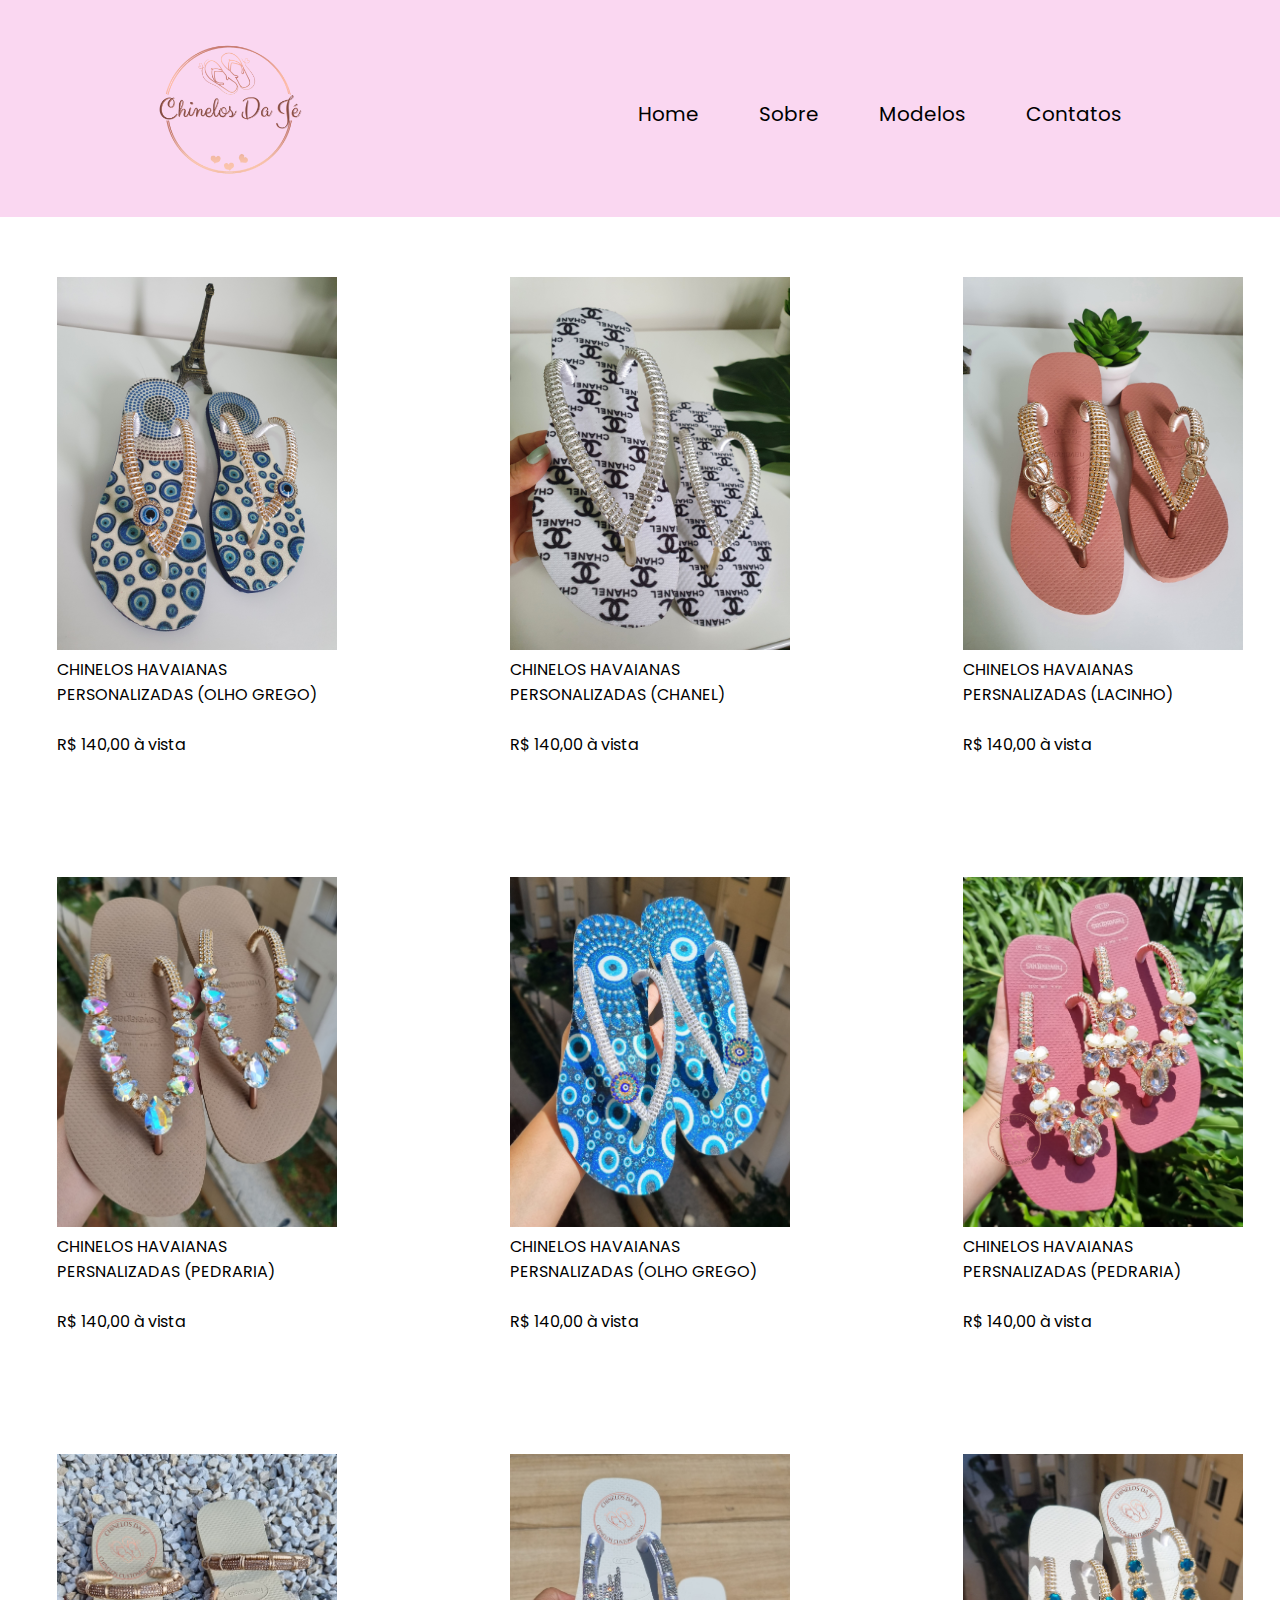
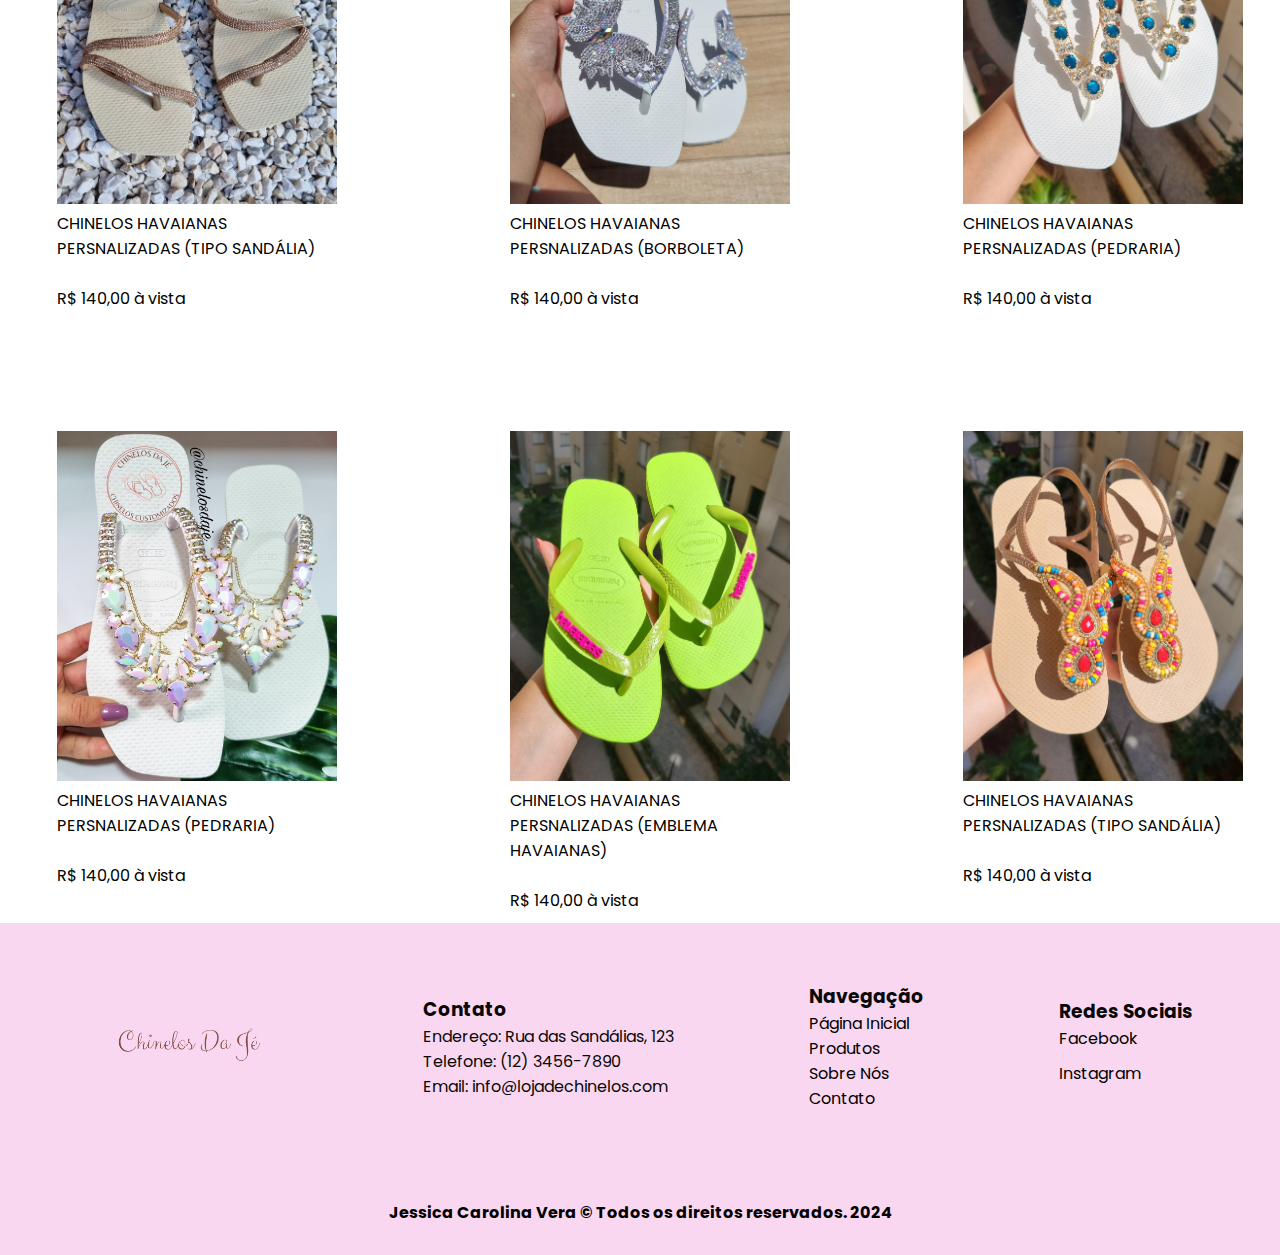
<file: index.html>
<!DOCTYPE html>
<html lang="pt-br">

<head>
    <meta charset="UTF-8">
    <meta name="viewport" content="width=device-width, initial-scale=1.0">
    <title>Vitrine</title>

    <link rel="stylesheet" href="style.css">
</head>

<body>
    <header>
        <nav class="nav">
                <div class="logo">
                    <a class="logo" href=""><img src="./img/marca dágua.png" alt="logo"></a>
                    <a href="index.html"></a>
                </div>
            <div class="menu">
                <ul class="menu-itens">
                    <li class="home"><a href="./index.html">Home</a></li>
                    <li class="sobre"><a href="./sobre.html">Sobre</a></li>
                    <li class="sobre"><a href="">Modelos</a></li>
                    <li class="sobre"><a href="">Contatos</a></li>
                </ul>
            </div>
        </nav>
    </header>
    <div class="container">
        <div class="product">
            <a href="./chinelo1.html">
            <img src="./img/20220206_091741.jpg" id="1"></a>
            <div class="product-info">
                <div class="product-name">CHINELOS HAVAIANAS PERSONALIZADAS (OLHO GREGO)</div>
                <br>
                    <div class="product-price">R$ 140,00 à vista</div>
            </div>
        </div>
        <div class="product">
            <a href="./chinelo2.html">
            <img src="./img/20220206_091915.jpg" alt="produto2"></a>
            <div class="product-info">
                <div class="product-name">CHINELOS HAVAIANAS PERSONALIZADAS (CHANEL)</div>
                <br>
                    <div class="product-price">R$ 140,00 à vista</div>
            </div>
        </div>
        <div class="product">
            <a href="./chinelo3.html">
            <img src="./img/20220206_093446.jpg" alt="produto3"></a>
            <div class="product-info">
                <div class="product-name">CHINELOS HAVAIANAS PERSNALIZADAS (LACINHO)</div>
                <br>
                    <div class="product-price">R$ 140,00 à vista</div>
            </div>
        </div>
        <div class="product">
            <img src="img/50bc1642-6603-413f-a37b-786ddda30a19.jpg" alt="produto4">
            <div class="product-info">
                <div class="product-name">CHINELOS HAVAIANAS PERSNALIZADAS (PEDRARIA)</div>
                <br>
                    <div class="product-price">R$ 140,00 à vista</div>
            </div>
        </div>
        <div class="product">
            <img src="img/77cdf065-cb57-490f-84f4-a63d0d432e6c.jpg" alt="produto5">
            <div class="product-info">
                <div class="product-name">CHINELOS HAVAIANAS PERSNALIZADAS (OLHO GREGO)</div>
                <br>
                    <div class="product-price">R$ 140,00 à vista</div>
            </div>
        </div>
        <div class="product">
            <img src="img/577302eb-72c5-4b6c-9151-839a0a566d63.jpg" alt="produto6">
            <div class="product-info">
                <div class="product-name">CHINELOS HAVAIANAS PERSNALIZADAS (PEDRARIA)</div>
                <br>
                    <div class="product-price">R$ 140,00 à vista</div>
            </div>
        </div>
        <div class="product">
            <img src="img/ef3a0f7b-b266-4b72-a496-05a2b64e142a.jpg" alt="produto6">
            <div class="product-info">
                <div class="product-name">CHINELOS HAVAIANAS PERSNALIZADAS (TIPO SANDÁLIA)</div>
                <br>
                    <div class="product-price">R$ 140,00 à vista</div>
            </div>
        </div>
        <div class="product">
            <img src="img/d72bd472-e495-4728-bdea-3d7090e81d01.jpg" alt="produto6">
            <div class="product-info">
                <div class="product-name">CHINELOS HAVAIANAS PERSNALIZADAS (BORBOLETA)</div>
                <br>
                    <div class="product-price">R$ 140,00 à vista</div>
            </div>
        </div>
        <div class="product">
            <img src="img/89738e0c-1f50-4974-8057-0f10570c0e0a.jpg" alt="produto6">
            <div class="product-info">
                <div class="product-name">CHINELOS HAVAIANAS PERSNALIZADAS (PEDRARIA)</div>
                <br>
                    <div class="product-price">R$ 140,00 à vista</div>
            </div>
        </div>
        <div class="product">
            <img src="img/822f739f-5056-471e-b628-6d13c834abbe.jpg" alt="produto6">
            <div class="product-info">
                <div class="product-name">CHINELOS HAVAIANAS PERSNALIZADAS (PEDRARIA)</div>
                <br>
                    <div class="product-price">R$ 140,00 à vista</div>
            </div>
        </div>
        <div class="product">
            <img src="img/d36c9eae-5583-42cc-8f84-2dac8ef70856.jpg" alt="produto6">
            <div class="product-info">
                <div class="product-name">CHINELOS HAVAIANAS PERSNALIZADAS (EMBLEMA HAVAIANAS)</div>
                <br>
                    <div class="product-price">R$ 140,00 à vista</div>
            </div>
        </div>
        <div class="product">
            <img src="img/85cc6f82-979c-4ec8-a7c8-194b7d4b2351.jpg" alt="produto6">
            <div class="product-info">
                <div class="product-name">CHINELOS HAVAIANAS PERSNALIZADAS (TIPO SANDÁLIA)</div>
                <br>
                    <div class="product-price">R$ 140,00 à vista</div>
            </div>
        </div>
    </div>

</body>
<footer class="footer-root">
    <div class="footer-class">
        <a href=""><img src="./img/marca dágua nome.png" alt="logo"></a>
        <div class="footer-section">
          <h3>Contato</h3>
          <p>Endereço: Rua das Sandálias, 123</p>
          <p>Telefone: (12) 3456-7890</p>
          <p>Email: info@lojadechinelos.com</p>
        </div>
    
        <div class="footer-section">
          <h3>Navegação</h3>
          <ul>
            <li><a href="#">Página Inicial</a></li>
            <li><a href="#">Produtos</a></li>
            <li><a href="#">Sobre Nós</a></li>
            <li><a href="#">Contato</a></li>
          </ul>
        </div>
    
        <div class="footer-section">
          <h3>Redes Sociais</h3>
          <a href="#" class="social-link">Facebook</a>
          <a href="#" class="social-link">Instagram</a>
        </div>
    </div>
        <div class="footer-direitos"><p class="direitos"><strong>Jessica Carolina Vera © Todos os direitos reservados. 2024</strong></p>
        </div>
</footer>
</html>
</file>
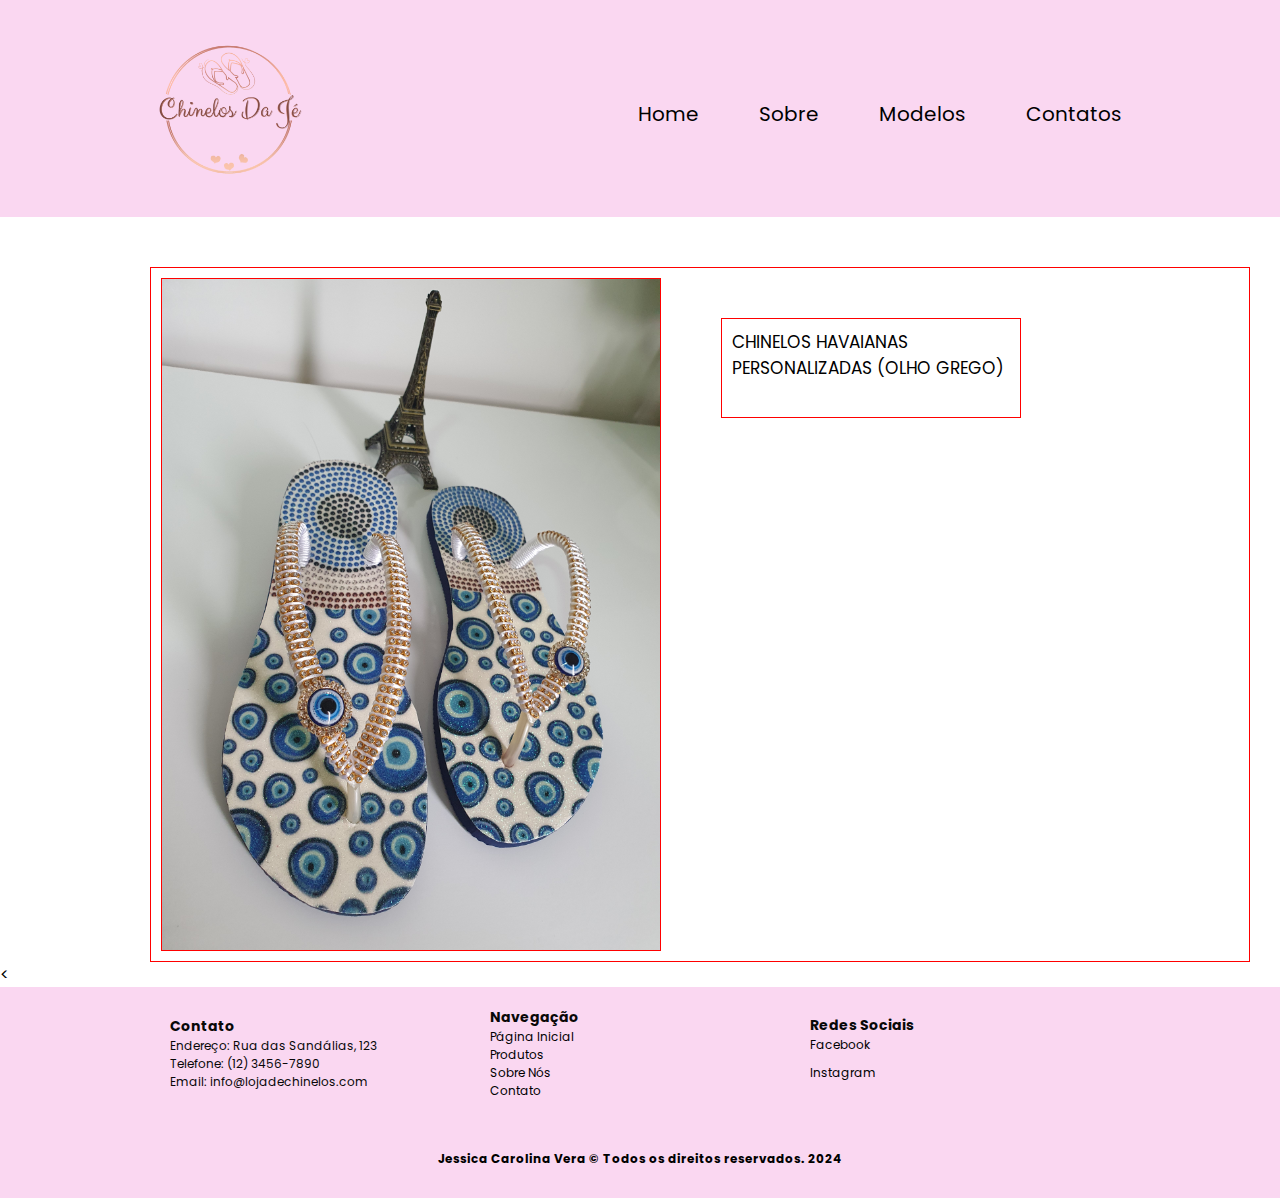
<file: chinelo1.html>
<!DOCTYPE html>
<html lang="pt-br">
<head>
    <meta charset="UTF-8">
    <meta name="viewport" content="width=device-width, initial-scale=1.0">
    <title>Chinelo 1</title>

    <link rel="stylesheet" href="style1.css">
</head>
<body>
    <header>
        <nav class="nav">
            <div class="logo">
                <a class="logo" href=""><img src="./img/marca dágua.png" alt="logo"></a>
            </div>
            </div>
            <div class="menu">
                <ul class="menu-itens">
                    <li class="home"><a href="./index.html">Home</a></li>
                    <li class="sobre"><a href="./sobre.html">Sobre</a></li>
                    <li class="modelos"><a href="">Modelos</a></li>
                    <li class="contato"><a href="">Contatos</a></li>
                </ul>
            </div>

            </div>
        </nav>
    </header>
    <div class="model">
        <a href="./chinelo1.html">
            <img src="./img/20220206_091741.jpg" alt="product"></a>
            <div class="product-info">CHINELOS HAVAIANAS PERSONALIZADAS (OLHO GREGO)</div>
    </div>
</body>
<<footer class="footer-root">
    <div class="footer-class">
        <a href=""><img src="./img/marca dágua nome.png" alt="logo"></a>
        <div class="footer-section">
          <h3>Contato</h3>
          <p>Endereço: Rua das Sandálias, 123</p>
          <p>Telefone: (12) 3456-7890</p>
          <p>Email: info@lojadechinelos.com</p>
    </div>
    
    <div class="footer-section">
          <h3>Navegação</h3>
          <ul>
            <li><a href="#">Página Inicial</a></li>
            <li><a href="#">Produtos</a></li>
            <li><a href="#">Sobre Nós</a></li>
            <li><a href="#">Contato</a></li>
          </ul>
    </div>
    
    <div class="footer-section">
          <h3>Redes Sociais</h3>
          <a href="#" class="social-link">Facebook</a>
          <a href="#" class="social-link">Instagram</a>
    </div>
    </div>
        <div class="footer-direitos"><p class="direitos"><strong>Jessica Carolina Vera © Todos os direitos reservados. 2024</strong></p>
    </div>
</footer>
</html>
</file>
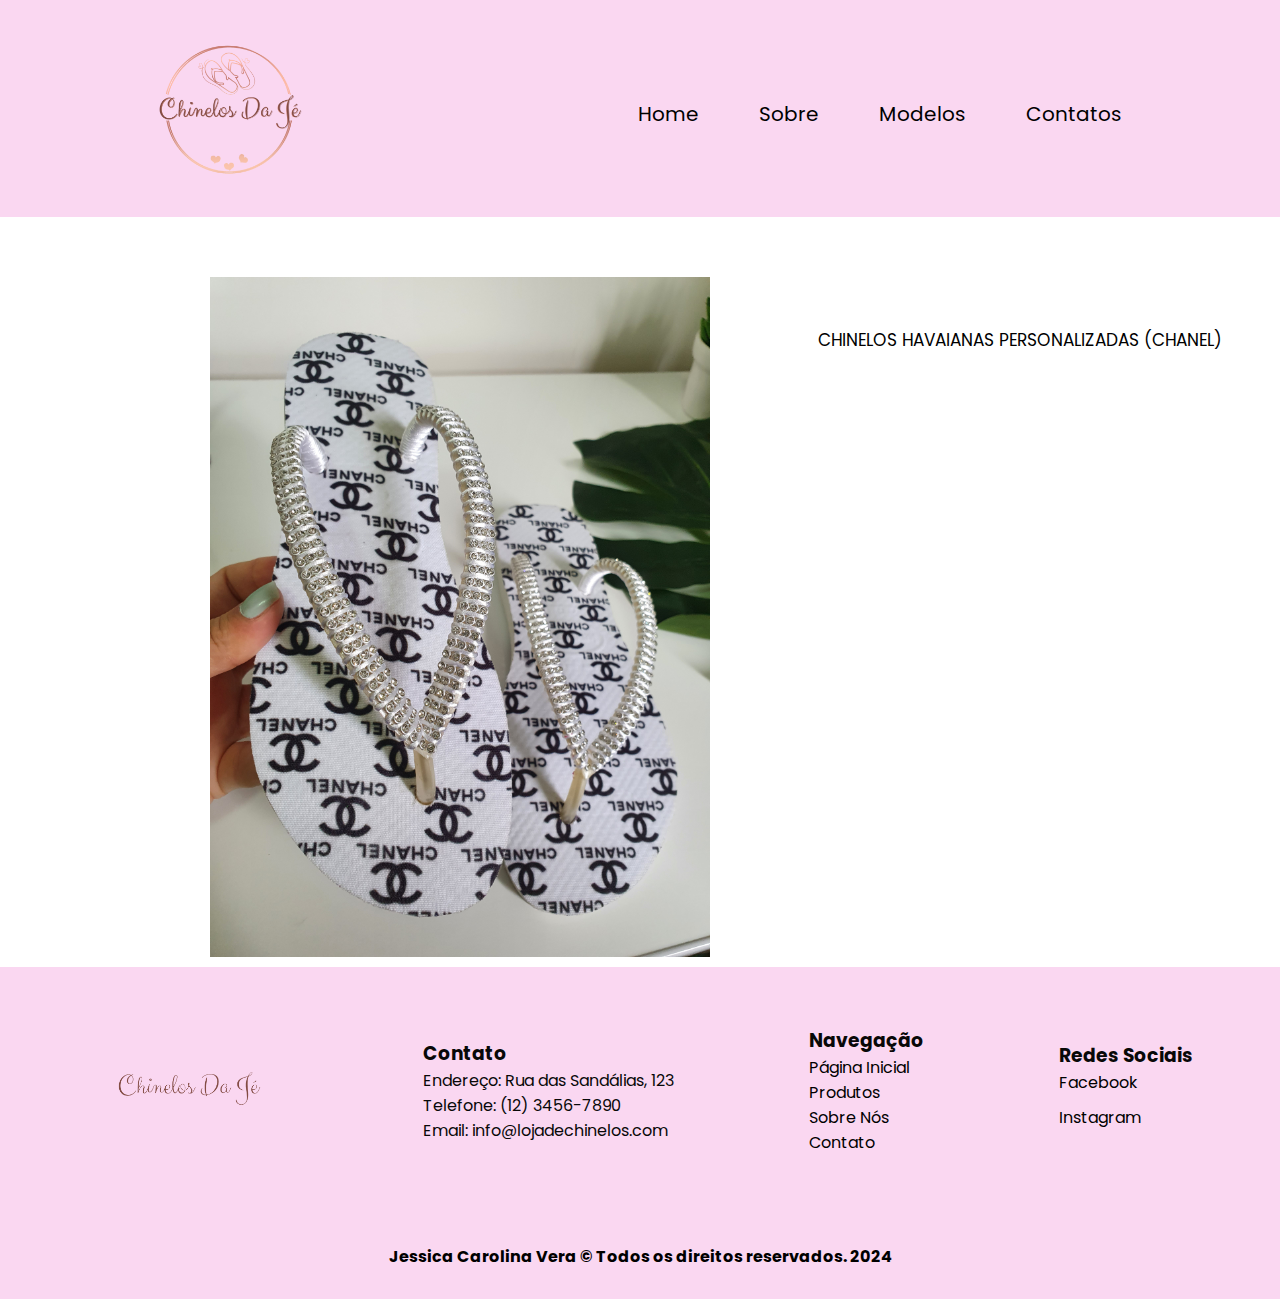
<file: chinelo2.html>
<!DOCTYPE html>
<html lang="pt-br">
<head>
    <meta charset="UTF-8">
    <meta name="viewport" content="width=device-width, initial-scale=1.0">
    <title>Chinelo 2</title>

    <link rel="stylesheet" href="style2.css">
</head>
<body>
    <header>
        <nav class="nav">
            <div class="logo">
                <a class="logo" href=""><img src="./img/marca dágua.png" alt="logo"></a>
            </div>
        </div>
        <div class="menu">
            <ul class="menu-itens">
                <li class="home"><a href="./index.html">Home</a></li>
                <li class="sobre"><a href="./sobre.html">Sobre</a></li>
                <li class="modelos"><a href="">Modelos</a></li>
                <li class="contato"><a href="">Contatos</a></li>
            </ul>
        </div>
            </div>
        </nav>
    </header>
    <div class="model">
        <a href="./chinelo2.html">
            <img src="./img/20220206_091915.jpg" alt="product"></a>
            <div class="product-info">CHINELOS HAVAIANAS PERSONALIZADAS (CHANEL)</div>
    </div>
</body>
<footer class="footer-root">
    <div class="footer-class">
        <a href=""><img src="./img/marca dágua nome.png" alt="logo"></a>
        <div class="footer-section">
          <h3>Contato</h3>
          <p>Endereço: Rua das Sandálias, 123</p>
          <p>Telefone: (12) 3456-7890</p>
          <p>Email: info@lojadechinelos.com</p>
    </div>
    
    <div class="footer-section">
          <h3>Navegação</h3>
          <ul>
            <li><a href="#">Página Inicial</a></li>
            <li><a href="#">Produtos</a></li>
            <li><a href="#">Sobre Nós</a></li>
            <li><a href="#">Contato</a></li>
          </ul>
    </div>
    
    <div class="footer-section">
          <h3>Redes Sociais</h3>
          <a href="#" class="social-link">Facebook</a>
          <a href="#" class="social-link">Instagram</a>
    </div>
    </div>
        <div class="footer-direitos"><p class="direitos"><strong>Jessica Carolina Vera © Todos os direitos reservados. 2024</strong></p>
    </div>
</footer>
</html>
</file>
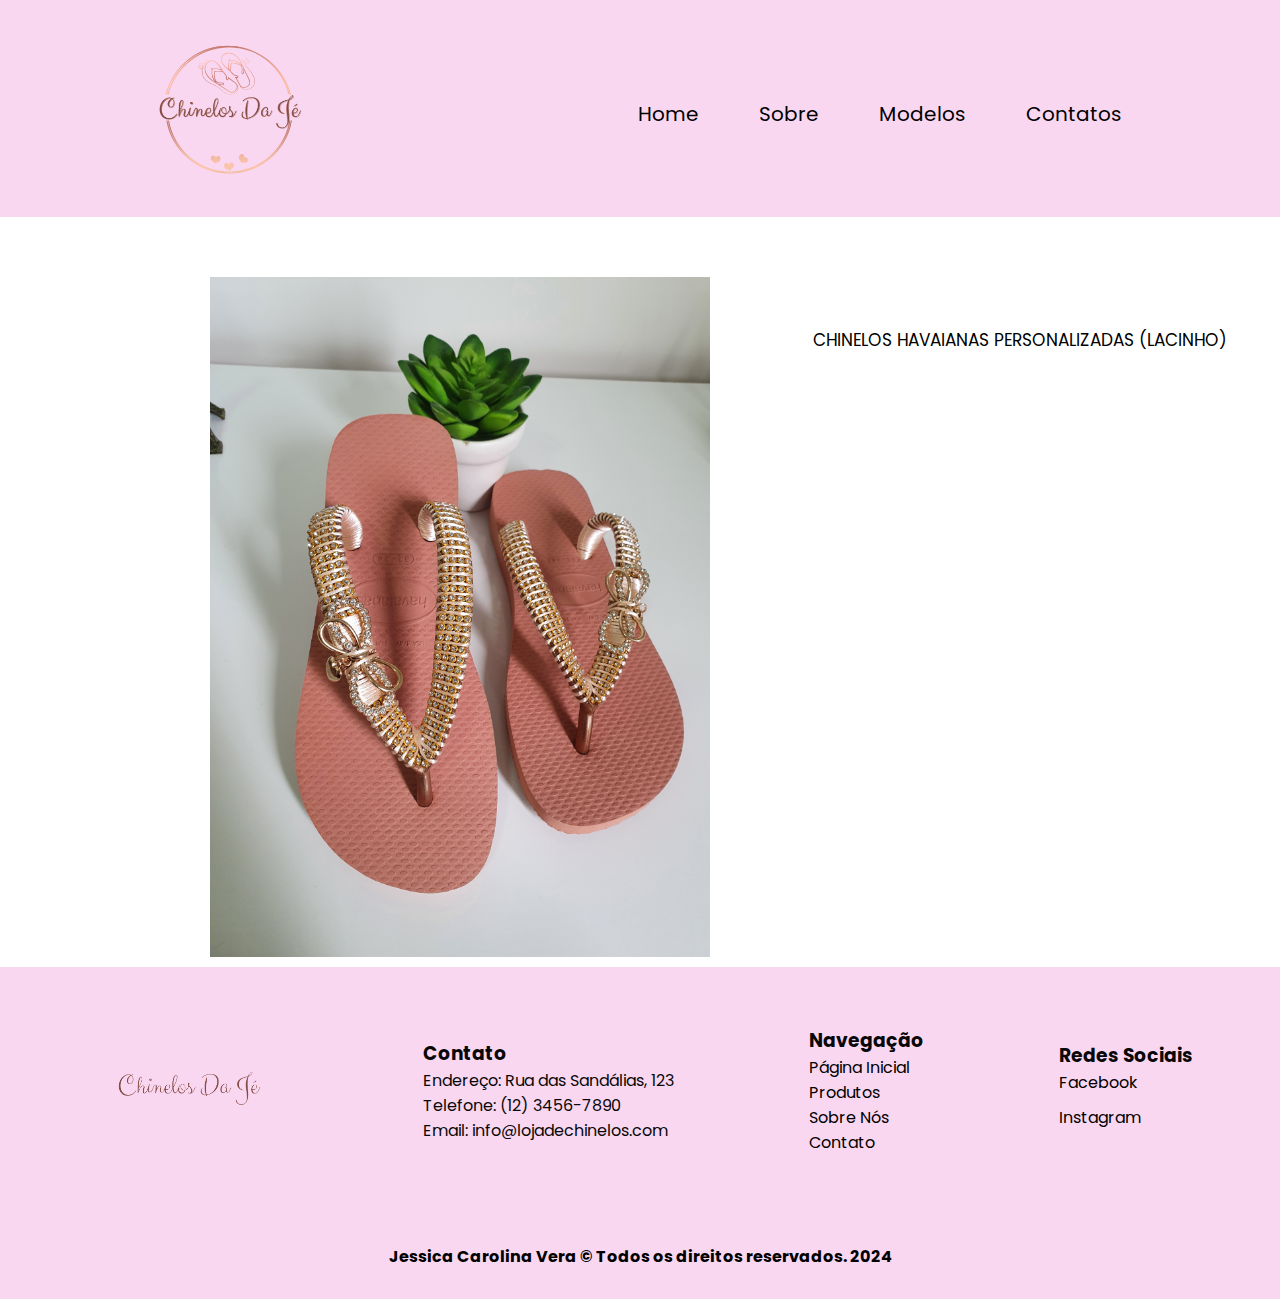
<file: chinelo3.html>
<!DOCTYPE html>
<html lang="pt-br">
<head>
    <meta charset="UTF-8">
    <meta name="viewport" content="width=device-width, initial-scale=1.0">
    <title>Chinelo 3</title>

    <link rel="stylesheet" href="style3.css">
</head>
<body>
    <header>
        <nav class="nav">
            <div class="logo">
                <a class="logo" href=""><img src="./img/marca dágua.png" alt="logo"></a>
            </div>
        </div>
        <div class="menu">
            <ul class="menu-itens">
                <li class="home"><a href="./index.html">Home</a></li>
                <li class="sobre"><a href="./sobre.html">Sobre</a></li>
                <li class="modelos"><a href="">Modelos</a></li>
                <li class="contato"><a href="">Contatos</a></li>
            </ul>
        </div>

            </div>
        </nav>
    </header>
    <div class="model">
        <a href="./chinelo3.html">
            <img src="./img/20220206_093446.jpg" alt="product"></a>
            <div class="product-info">CHINELOS HAVAIANAS PERSONALIZADAS (LACINHO)</div>
    </div>
</body>
<footer class="footer-root">
    <div class="footer-class">
        <a href=""><img src="./img/marca dágua nome.png" alt="logo"></a>
        <div class="footer-section">
          <h3>Contato</h3>
          <p>Endereço: Rua das Sandálias, 123</p>
          <p>Telefone: (12) 3456-7890</p>
          <p>Email: info@lojadechinelos.com</p>
    </div>
    
    <div class="footer-section">
          <h3>Navegação</h3>
          <ul>
            <li><a href="#">Página Inicial</a></li>
            <li><a href="#">Produtos</a></li>
            <li><a href="#">Sobre Nós</a></li>
            <li><a href="#">Contato</a></li>
          </ul>
    </div>
    
    <div class="footer-section">
          <h3>Redes Sociais</h3>
          <a href="#" class="social-link">Facebook</a>
          <a href="#" class="social-link">Instagram</a>
    </div>
    </div>
        <div class="footer-direitos"><p class="direitos"><strong>Jessica Carolina Vera © Todos os direitos reservados. 2024</strong></p>
    </div>
</footer>
</html>
</file>
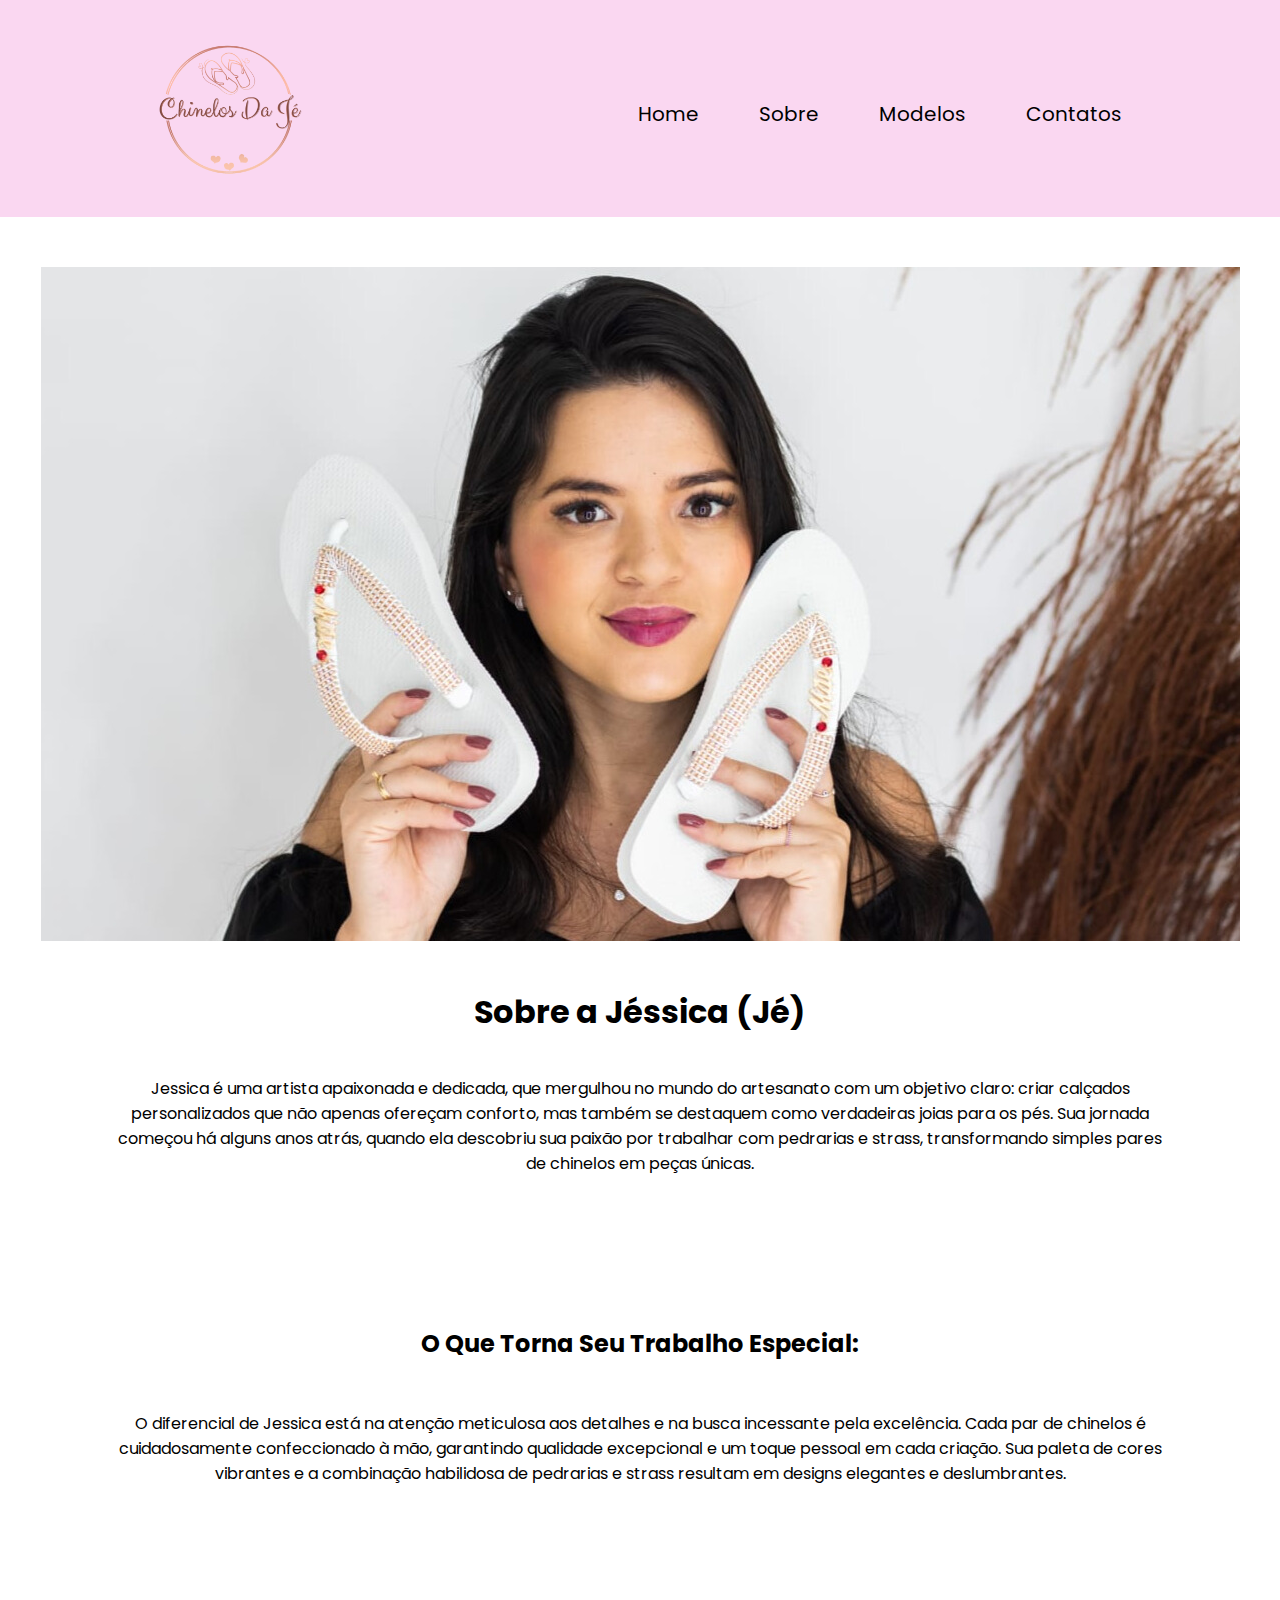
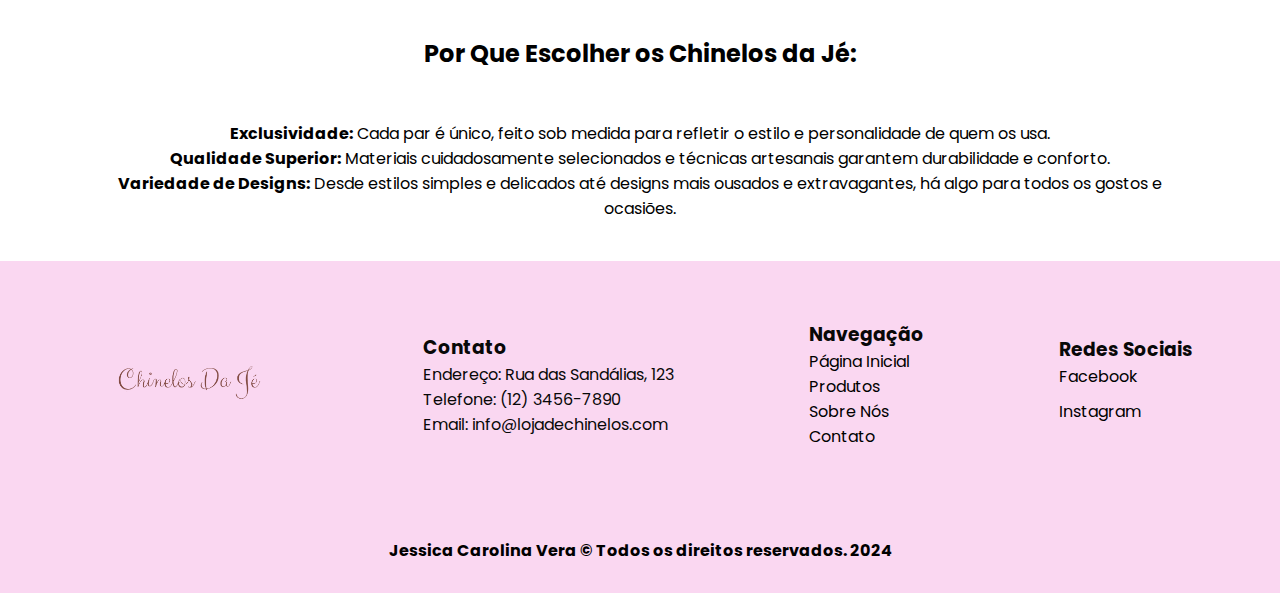
<file: sobre.html>
<!DOCTYPE html>
<html lang="pt-br">
<head>
    <meta charset="UTF-8">
    <meta name="viewport" content="width=device-width, initial-scale=1.0">
    <title>Sobre</title>

    <link rel="stylesheet" href="sobre.css">
</head>

<body>
    <header>
        <nav class="nav">
            <div class="logo">
                <a class="logo" href=""><img src="./img/marca dágua.png" alt="logo"></a>
                <a href="./index.html"></a>
            </div>
            <div class="menu">
                <ul class="menu-itens">
                    <li class="home"><a href="./index.html">Home</a></li>
                    <li class="sobre"><a href="./sobre.html">Sobre</a></li>
                    <li class="modelos"><a href="">Modelos</a></li>
                    <li class="contato"><a href="">Contatos</a></li>
                </ul>
            </div>
            </div>
        </nav>
    </header>
<body>
    <div class="jessica"> 
        <img src="./img/76f0494c-b9cf-4298-907a-7a166130b12e.jpg" alt="">
            <div class="p">
                <h1 class="h1">Sobre a Jéssica (Jé)</h1>
                    <p>   
                        Jessica é uma artista apaixonada e dedicada, que mergulhou no mundo do artesanato com um objetivo claro: criar calçados personalizados que não apenas ofereçam conforto, mas também se destaquem como verdadeiras joias para os pés. Sua jornada começou há alguns anos atrás, quando ela descobriu sua paixão por trabalhar com pedrarias e strass, transformando simples pares de chinelos em peças únicas. 
                    </p>
                <h2 class="h2">O Que Torna Seu Trabalho Especial:</h2>
                    <p>
                        O diferencial de Jessica está na atenção meticulosa aos detalhes e na busca incessante pela excelência. Cada par de chinelos é cuidadosamente confeccionado à mão, garantindo qualidade excepcional e um toque pessoal em cada criação. Sua paleta de cores vibrantes e a combinação habilidosa de pedrarias e strass resultam em designs elegantes e deslumbrantes.
                    </p>
                <h2 class="h">Por Que Escolher os Chinelos da Jé:</h2>
                    <p>
                        <strong>Exclusividade:</strong> Cada par é único, feito sob medida para refletir o estilo e     personalidade de quem os usa. 
                        <br>
                        <Strong>Qualidade Superior:</Strong> Materiais cuidadosamente selecionados e técnicas artesanais garantem durabilidade e conforto. 
                        <br>
                        <strong>Variedade de Designs:</strong> Desde estilos simples e delicados até designs mais ousados e extravagantes, há algo para todos os gostos e ocasiões.
                
                    </p>
        </div>
    </div>
</body>
<footer class="footer-root">
    <div class="footer-class">
        <a href=""><img src="./img/marca dágua nome.png" alt="logo"></a>
        <div class="footer-section">
          <h3>Contato</h3>
          <p>Endereço: Rua das Sandálias, 123</p>
          <p>Telefone: (12) 3456-7890</p>
          <p>Email: info@lojadechinelos.com</p>
    </div>
    
    <div class="footer-section">
          <h3>Navegação</h3>
          <ul>
            <li><a href="#">Página Inicial</a></li>
            <li><a href="#">Produtos</a></li>
            <li><a href="#">Sobre Nós</a></li>
            <li><a href="#">Contato</a></li>
          </ul>
    </div>
    
    <div class="footer-section">
          <h3>Redes Sociais</h3>
          <a href="#" class="social-link">Facebook</a>
          <a href="#" class="social-link">Instagram</a>
    </div>
    </div>
        <div class="footer-direitos"><p class="direitos"><strong>Jessica Carolina Vera © Todos os direitos reservados. 2024</strong></p>
    </div>
</footer>
</html>
</file>
<file: style.css>
@import url('https://fonts.googleapis.com/css2?family=Poppins:wght@300;400;500;700&display=swap');


* {
    margin: 0;
    padding: 0;
    box-sizing: border-box;
    
}

body {
    font-family: 'Poppins', sans-serif;

    
}

header {
    display: flex;
    justify-content: center;
    margin-bottom: 50px;
    background-color: rgb(250, 215, 241);
}

header img {
   width: 200px;
   height: 200px;
}

.imagem {

    width: 500px;
    height: 100%;

}

.nav {
    display: flex;
    justify-content: space-between;
    align-items: center;
    margin-top: 10px;
   

    width: 80%;
}

nav ul {
    justify-content: space-around;  
    display: flex;
    list-style: none;
    
}

.menu>ul a {
    text-decoration: none;
    color: black;
    font-size: 20px;
    margin: 30px;
}

ul .menu-itens {
    display: flex;
}   


.container {
   
   display: grid;
   grid-template-columns: 1fr 1fr 1fr;
   justify-content: center;
   margin-left: 20px;
   gap: 100px;

}

.product {
    display: inline-table;
    width: 300px;
    height: 200px;
    margin: 0 auto;
    padding: 10px;
    box-sizing: border-box;
    color: white;
    cursor: pointer;
}

.product:hover {
    box-shadow: 0px 0px 35px -13px rgba(0,0,0,0.75);
    transition: ease-in-out 0.2s;
}

.product img {
    width: 100%;
    height: auto;
    background-position: center;
    background-size: cover;
    max-width: 100%;
    justify-content: center;
    margin: 0 auto;

}

.product-name {
    color: black;
    align-items: center;
    justify-content: center;
    display: flex;
}

.product-price {
    color: black;
}

footer {
    background-color: rgb(250, 215, 241);
}

.footer-class {
    background-color: white;
    color: #080808;
    padding: 20px;
    display: flex;
    justify-content: space-around;
    align-items: center;
    background-color: rgb(250, 215, 241);
  }
  
  .footer-class img {
    width: 200px;
    height: 200px;
    align-items: center;
  }
  
  .footer-section {
    max-width: 300px;
  }
  
  ul {
    list-style: none;
    padding: 0;
  }
  
  a {
    text-decoration: none;
    color: black
  }
  
  .social-link {
    display: block;
    margin-bottom: 10px;
  }

  .footer-direitos {
    align-items: center;
    display: flex;
    justify-content: center;
    padding: 30px;
  }

@media only screen and (max-width: 767px) {

    * {
        margin: 0;
        padding: 0;
        box-sizing: border-box;
    }
    
    header {
        display: flex;
        justify-content: center;
        margin: 0%;
        background-color: rgb(250, 215, 241);
        width: 100vw;
        height: auto;
        
    }
    
    header img {
       width: 90px;
       height: 90px;
      
    }

    body {
        font-family: 'Poppins', sans-serif;
        margin: 0;
        padding: 0;
        justify-content: center;
        align-items: center;
        display: flex;
        flex-direction: column;
    }
    
    .imagem {
        width: 100px;
        height: 100%;
    
    }
    
    .nav {
        display: flex;
        flex-direction: column;
        justify-content: center;
        align-items: center;
        margin-top: 10px;
        margin-bottom: 20px;
       
        gap: 10px;
    
        
    }
    
    nav ul {
        justify-content: center;  
        display: flex;
        list-style: none;
        align-items: center;
        
        gap: 10px
    }
    
    .menu>ul a {
        text-decoration: none;
        color: black;
        font-size: 15px;
        margin: 10px;
       
        
    }
    
    ul .menu-itens {
        display: flex;
    }   

    .container {
        display: flex;
        flex-direction: column;
        justify-content: center;
        align-items: center;     
    }
    .product {
        display: inline-table;
        width: 300px;
        height: 200px;
        margin: 0 auto;
        padding: 10px;
        box-sizing: border-box;
        color: white;
        cursor: pointer;
    }
    
    .product:hover {
        box-shadow: 0px 0px 35px -13px rgba(0,0,0,0.75);
        transition: ease-in-out 0.2s;
    }
    
    .product img {
        width: 100%;
        height: auto;
        background-position: center;
        background-size: cover;
        max-width: 100%;
        justify-content: center;
        margin: 0 auto;
    
    }
    
    .product-name {
        color: black;
        align-items: center;
        justify-content: center;
        display: flex;
    }
    
    .product-price {
        color: black;
    }
    
    footer {
        background-color: rgb(250, 215, 241);
        font-size: 12px;
        width: 100vw;
    }
    
    .footer-class {
        background-color: white;
        color: #080808;
        padding: 10px;
        display: flex;
        justify-content: center;
        align-items: flex;
        background-color: rgb(250, 215, 241);
    }
      
      .footer-class img {
        
        width: 100px;
        height: 100px;
        align-items: center;
        display: none;
        flex-direction: column;
      }
      
      .footer-section {

        width: 300px;
        margin: 10px;
      }
      
      ul {
        list-style: none;
        padding: 0;
      }
      
      a {
        text-decoration: none;
        color: black
      }
      
      .social-link {
        display: block;
        margin-bottom: 10px;
      }
    
      .footer-direitos {
        align-items: center;
        display: flex;
        justify-content: center;
        padding: 30px;
      }

}

@media only screen and (min-width:767px) and (max-width:1025px) {

    * {
        margin: 0;
        padding: 0;
        box-sizing: border-box;
    }
    
    header {
        display: flex;
        justify-content: center;
        margin: 0%;
        background-color: rgb(250, 215, 241);
        width: 100vw;
        height: auto;
        
    }
    
    header img {
       width: 90px;
       height: 90px;
      
    }

    body {
        font-family: 'Poppins', sans-serif;
        margin: 0;
        padding: 0;
        justify-content: center;
        align-items: center;
        display: flex;
        flex-direction: column;
    }
    
    .imagem {
        width: 100px;
        height: 100%;
    
    }
    
    .nav {
        display: flex;
        flex-direction: column;
        justify-content: center;
        align-items: center;
        margin-top: 10px;
        margin-bottom: 20px;
       
        gap: 10px;
    
        
    }
    
    nav ul {
        justify-content: center;  
        display: flex;
        list-style: none;
        align-items: center;
        
        gap: 10px
    }
    
    .menu>ul a {
        text-decoration: none;
        color: black;
        font-size: 15px;
        margin: 10px;
       
        
    }
    
    ul .menu-itens {
        display: flex;
    }   

    .container {
        display: grid;
        grid-template-columns: 1fr 1fr;
        justify-content: center;
        align-items: center;     
    }
    .product {
        display: inline-table;
        width: 300px;
        height: 200px;
        margin: 0 auto;
        padding: 10px;
        box-sizing: border-box;
        color: white;
        cursor: pointer;
    }
    
    .product:hover {
        box-shadow: 0px 0px 35px -13px rgba(0,0,0,0.75);
        transition: ease-in-out 0.2s;
    }
    
    .product img {
        width: 100%;
        height: auto;
        background-position: center;
        background-size: cover;
        max-width: 100%;
        justify-content: center;
        margin: 0 auto;
    
    }
    
    .product-name {
        color: black;
        align-items: center;
        justify-content: center;
        display: flex;
    }
    
    .product-price {
        color: black;
    }
    
    footer {
        background-color: rgb(250, 215, 241);
        font-size: 12px;
        width: 100vw;
    }
    
    .footer-class {
        background-color: white;
        color: #080808;
        padding: 10px;
        display: flex;
        justify-content: center;
        align-items: flex;
        background-color: rgb(250, 215, 241);
    }
      
      .footer-class img {
        
        width: 100px;
        height: 100px;
        align-items: center;
        display: none;
        flex-direction: column;
      }
      
      .footer-section {

        width: 300px;
        margin: 10px;
      }
      
      ul {
        list-style: none;
        padding: 0;
      }
      
      a {
        text-decoration: none;
        color: black
      }
      
      .social-link {
        display: block;
        margin-bottom: 10px;
      }
    
      .footer-direitos {
        align-items: center;
        display: flex;
        justify-content: center;
        padding: 30px;
      }

}
</file>
<file: style1.css>
@import url('https://fonts.googleapis.com/css2?family=Poppins:wght@300;400;500;700&display=swap');


* {
    margin: 0;
    padding: 0;
    box-sizing: border-box;
    
}

body {
    font-family: 'Poppins', sans-serif;

    
}

header {
    display: flex;
    justify-content: center;
    margin-bottom: 50px;
    background-color: rgb(250, 215, 241);
}

header img {
   width: 200px;
   height: 200px;
}

.imagem {

    width: 500px;
    height: 100%;

}

.nav {
    display: flex;
    justify-content: space-between;
    align-items: center;
    margin-top: 10px;
   

    width: 80%;
}

nav ul {
    justify-content: space-around;  
    display: flex;
    list-style: none;
    
}

.menu>ul a {
    text-decoration: none;
    color: black;
    font-size: 20px;
    margin: 30px;
}

ul .menu-itens {
    display: flex;
}   

.model {
    display: flex;
    width: 1100px;
    height: auto;
    margin-left: 150px;
    padding: 10px;
    box-sizing: border-box;
    color: white;
    cursor: pointer;
    border: 1px solid red;
}
 

.model img {
    width: 500px;
    height: 100%;
    background-position: center;
    background-size: cover;
    max-width: 100%;
    justify-content: center;
    margin: 0 auto;
    border: 1px solid red;
}

.product-info {
    color: black;
    font-size: 17px;
    align-items: top;
    justify-content: center;
    width: 500px;
    height: 600px;
    display: flex;
    border: 1px solid ed;
    margin: 40px 0px 40px 60px;
    padding: 10px;
    border: 1px solid red;
}

footer {
    background-color: rgb(250, 215, 241);
}

.footer-class {
    background-color: white;
    color: #080808;
    padding: 20px;
    display: flex;
    justify-content: space-around;
    align-items: center;
    background-color: rgb(250, 215, 241);
  }
  
  .footer-class img {
    width: 200px;
    height: 200px;
    align-items: center;
  }
  
  .footer-section {
    max-width: 300px;
  }
  
  ul {
    list-style: none;
    padding: 0;
  }
  
  a {
    text-decoration: none;
    color: black
  }
  
  .social-link {
    display: block;
    margin-bottom: 10px;
  }

  .footer-direitos {
    align-items: center;
    display: flex;
    justify-content: center;
    padding: 30px;
  }

  @media only screen and (max-width: 767px) {

    * {
        margin: 0;
        padding: 0;
        box-sizing: border-box;
    }
    
    header {
        display: flex;
        justify-content: center;
        margin: 0%;
        background-color: rgb(250, 215, 241);
        width: 100vw;
        height: auto;
        
    }
    
    header img {
       width: 90px;
       height: 90px;
      
    }

    body {
        font-family: 'Poppins', sans-serif;
        margin: 0 auto;
        justify-content: center;
        align-items: center;
        display: flex;
        flex-direction: column;
    }
    
    .imagem {
        width: 100px;
        height: 100%;
    
    }
    
    .nav {
        display: flex;
        flex-direction: column;
        justify-content: center;
        align-items: center;
        margin-top: 10px;
        margin-bottom: 20px;
       
        gap: 10px;
    
        
    }
    
    nav ul {
        justify-content: center;  
        display: flex;
        list-style: none;
        align-items: center;
        
        gap: 10px
    }
    
    .menu>ul a {
        text-decoration: none;
        color: black;
        font-size: 15px;
        margin: 10px;
       
    }
    
    ul .menu-itens {
        display: flex;
    }   

    .model {
    
        display: grid;
        margin-left: 0;
        width: 100%;
        height: 100%;
        align-items: left;
        box-sizing: border-box;
        color: white;
        cursor: pointer;
        border: 1px solid red;
}
 

    .model img {
        width: 65vw;
        height: 70vh;
        align-items: center;
        background-position: center;
        background-size: cover;
        justify-content: center;
        margin: 1px;
        border: 1px solid red;

    }

    a {
        align-items: center;
        justify-content: center;
        display: flex;
    }
}

    .product-info {
        color: black;
        font-size: 17px;
        align-items: top;
        justify-content: center;
        width: 300px;
        height: 100px;
        display: flex;
        margin: 40px 0px 40px 60px;
        padding: 10px;
        border: 1px solid red;
    }

    footer {
        background-color: rgb(250, 215, 241);
        font-size: 12px;
        width: 100vw;
    }
    
    .footer-class {
        background-color: white;
        color: #080808;
        padding: 10px;
        display: flex;
        justify-content: center;
        align-items: flex;
        background-color: rgb(250, 215, 241);
    }
      
      .footer-class img {
        
        width: 100px;
        height: 100px;
        align-items: center;
        display: none;
        flex-direction: column;
      }
      
      .footer-section {

        width: 300px;
        margin: 10px;
      }
      
      ul {
        list-style: none;
        padding: 0;
      }
      
      a {
        text-decoration: none;
        color: black
      }
      
      .social-link {
        display: block;
        margin-bottom: 10px;
      }
    
      .footer-direitos {
        align-items: center;
        display: flex;
        justify-content: center;
        padding: 30px;
      }


@media only screen and (min-width:767px) and (max-width:1025px) {

    * {
        margin: 0;
        padding: 0;
        box-sizing: border-box;
    }
    
    header {
        display: flex;
        justify-content: center;
        margin: 0%;
        background-color: rgb(250, 215, 241);
        width: 100vw;
        height: auto;
        
    }
    
    header img {
       width: 90px;
       height: 90px;
      
    }

    body {
        font-family: 'Poppins', sans-serif;
        margin: 0;
        padding: 0;
        justify-content: center;
        align-items: center;
        display: flex;
        flex-direction: column;
    }
    
    .imagem {
        width: 100px;
        height: 100%;
    
    }
    
    .nav {
        display: flex;
        flex-direction: column;
        justify-content: center;
        align-items: center;
        margin-top: 10px;
        margin-bottom: 20px;
       
        gap: 10px;
    
        
    }
    
    nav ul {
        justify-content: center;  
        display: flex;
        list-style: none;
        align-items: center;
        
        gap: 10px
    }
    
    .menu>ul a {
        text-decoration: none;
        color: black;
        font-size: 15px;
        margin: 10px;
       
        
    }
    
    ul .menu-itens {
        display: flex;
    }   

    .model {
        display: flex;
        width: 1100px;
        height: auto;
        margin-left: 200px;
        padding: 10px;
        box-sizing: border-box;
        color: white;
        cursor: pointer;
        border: 1px solid red;
    }
     
    
    .model img {
        width: 500px;
        height: 100%;
        background-position: center;
        background-size: cover;
        max-width: 100%;
        justify-content: center;
        margin: 0 auto;
        border: 1px solid red;
    }
    
    .product-info {
        color: black;
        font-size: 17px;
        align-items: top;
        justify-content: center;
        width: 500px;
        height: 600px;
        display: flex;
        border: 1px solid ed;
        margin: 40px 0px 40px 60px;
        padding: 10px;
        border: 1px solid red;
    }
    
    
    footer {
        background-color: rgb(250, 215, 241);
        font-size: 12px;
        width: 100vw;
    }
    
    .footer-class {
        background-color: white;
        color: #080808;
        padding: 10px;
        display: flex;
        justify-content: center;
        align-items: flex;
        background-color: rgb(250, 215, 241);
    }
      
      .footer-class img {
        
        width: 100px;
        height: 100px;
        align-items: center;
        display: none;
        flex-direction: column;
      }
      
      .footer-section {

        width: 300px;
        margin: 10px;
      }
      
      ul {
        list-style: none;
        padding: 0;
      }
      
      a {
        text-decoration: none;
        color: black
      }
      
      .social-link {
        display: block;
        margin-bottom: 10px;
      }
    
      .footer-direitos {
        align-items: center;
        display: flex;
        justify-content: center;
        padding: 30px;
      }

}
</file>
<file: style2.css>
@import url('https://fonts.googleapis.com/css2?family=Poppins:wght@300;400;500;700&display=swap');


* {
    margin: 0;
    padding: 0;
    box-sizing: border-box;
    
}

body {
    font-family: 'Poppins', sans-serif;

    
}

header {
    display: flex;
    justify-content: center;
    margin-bottom: 50px;
    background-color: rgb(250, 215, 241);
}

header img {
   width: 200px;
   height: 200px;
}

.imagem {

    width: 500px;
    height: 100%;

}

.nav {
    display: flex;
    justify-content: space-between;
    align-items: center;
    margin-top: 10px;
   

    width: 80%;
}

nav ul {
    justify-content: space-around;  
    display: flex;
    list-style: none;
    
}

.menu>ul a {
    text-decoration: none;
    color: black;
    font-size: 20px;
    margin: 30px;
}

ul .menu-itens {
    display: flex;
}   

.model {
    display: flex;
    width: 1100px;
    height: auto;
    margin-left: 200px;
    padding: 10px;
    box-sizing: border-box;
    color: white;
    cursor: pointer;
    border: 1px solid ed;
}
 

.model img {
    width: 500px;
    height: 100%;
    background-position: center;
    background-size: cover;
    max-width: 100%;
    justify-content: center;
    margin: 0 auto;

}

.product-info {
    color: black;
    font-size: 17px;
    align-items: top;
    justify-content: center;
    width: 500px;
    height: 600px;
    display: flex;
    border: 1px solid ed;
    margin: 40px 0px 40px 60px;
    padding: 10px;
}

footer {
    background-color: rgb(250, 215, 241);
}

.footer-class {
    background-color: white;
    color: #080808;
    padding: 20px;
    display: flex;
    justify-content: space-around;
    align-items: center;
    background-color: rgb(250, 215, 241);
  }
  
  .footer-class img {
    width: 200px;
    height: 200px;
    align-items: center;
  }
  
  .footer-section {
    max-width: 300px;
  }
  
  ul {
    list-style: none;
    padding: 0;
  }
  
  a {
    text-decoration: none;
    color: black
  }
  
  .social-link {
    display: block;
    margin-bottom: 10px;
  }

  .footer-direitos {
    align-items: center;
    display: flex;
    justify-content: center;
    padding: 30px;
  }

  @media only screen and (max-width: 767px) {

    * {
        margin: 0;
        padding: 0;
        box-sizing: border-box;
    }
    
    header {
        display: flex;
        justify-content: center;
        margin: 0%;
        background-color: rgb(250, 215, 241);
        width: 100vw;
        height: auto;
        
    }
    
    header img {
       width: 90px;
       height: 90px;
      
    }

    body {
        font-family: 'Poppins', sans-serif;
        margin: 0;
        padding: 0;
        justify-content: center;
        align-items: center;
        display: flex;
        flex-direction: column;
    }
    
    .imagem {
        width: 100px;
        height: 100%;
    
    }
    
    .nav {
        display: flex;
        flex-direction: column;
        justify-content: center;
        align-items: center;
        margin-top: 10px;
        margin-bottom: 20px;
       
        gap: 10px;
    
        
    }
    
    nav ul {
        justify-content: center;  
        display: flex;
        list-style: none;
        align-items: center;
        
        gap: 10px
    }
    
    .menu>ul a {
        text-decoration: none;
        color: black;
        font-size: 15px;
        margin: 10px;
       
        
    }
    
    ul .menu-itens {
        display: flex;
    }   

    .container {
        display: flex;
        flex-direction: column;
        justify-content: center;
        align-items: center;     
    }
    .product {
        display: inline-table;
        width: 300px;
        height: 200px;
        margin: 0 auto;
        padding: 10px;
        box-sizing: border-box;
        color: white;
        cursor: pointer;
    }
    
    .product:hover {
        box-shadow: 0px 0px 35px -13px rgba(0,0,0,0.75);
        transition: ease-in-out 0.2s;
    }
    
    .product img {
        width: 100%;
        height: auto;
        background-position: center;
        background-size: cover;
        max-width: 100%;
        justify-content: center;
        margin: 0 auto;
    
    }
    
    .product-name {
        color: black;
        align-items: center;
        justify-content: center;
        display: flex;
    }
    
    .product-price {
        color: black;
    }
    
    footer {
        background-color: rgb(250, 215, 241);
        font-size: 12px;
        width: 100vw;
    }
    
    .footer-class {
        background-color: white;
        color: #080808;
        padding: 10px;
        display: flex;
        justify-content: center;
        align-items: flex;
        background-color: rgb(250, 215, 241);
    }
      
      .footer-class img {
        
        width: 100px;
        height: 100px;
        align-items: center;
        display: none;
        flex-direction: column;
      }
      
      .footer-section {

        width: 300px;
        margin: 10px;
      }
      
      ul {
        list-style: none;
        padding: 0;
      }
      
      a {
        text-decoration: none;
        color: black
      }
      
      .social-link {
        display: block;
        margin-bottom: 10px;
      }
    
      .footer-direitos {
        align-items: center;
        display: flex;
        justify-content: center;
        padding: 30px;
      }

}

@media only screen and (min-width:767px) and (max-width:1025px) {

    * {
        margin: 0;
        padding: 0;
        box-sizing: border-box;
    }
    
    header {
        display: flex;
        justify-content: center;
        margin: 0%;
        background-color: rgb(250, 215, 241);
        width: 100vw;
        height: auto;
        
    }
    
    header img {
       width: 90px;
       height: 90px;
      
    }

    body {
        font-family: 'Poppins', sans-serif;
        margin: 0;
        padding: 0;
        justify-content: center;
        align-items: center;
        display: flex;
        flex-direction: column;
    }
    
    .imagem {
        width: 100px;
        height: 100%;
    
    }
    
    .nav {
        display: flex;
        flex-direction: column;
        justify-content: center;
        align-items: center;
        margin-top: 10px;
        margin-bottom: 20px;
       
        gap: 10px;
    
        
    }
    
    nav ul {
        justify-content: center;  
        display: flex;
        list-style: none;
        align-items: center;
        
        gap: 10px
    }
    
    .menu>ul a {
        text-decoration: none;
        color: black;
        font-size: 15px;
        margin: 10px;
       
        
    }
    
    ul .menu-itens {
        display: flex;
    }   

    .container {
        display: grid;
        grid-template-columns: 1fr 1fr;
        justify-content: center;
        align-items: center;     
    }
    .product {
        display: inline-table;
        width: 300px;
        height: 200px;
        margin: 0 auto;
        padding: 10px;
        box-sizing: border-box;
        color: white;
        cursor: pointer;
    }
    
    .product:hover {
        box-shadow: 0px 0px 35px -13px rgba(0,0,0,0.75);
        transition: ease-in-out 0.2s;
    }
    
    .product img {
        width: 100%;
        height: auto;
        background-position: center;
        background-size: cover;
        max-width: 100%;
        justify-content: center;
        margin: 0 auto;
    
    }
    
    .product-name {
        color: black;
        align-items: center;
        justify-content: center;
        display: flex;
    }
    
    .product-price {
        color: black;
    }
    
    footer {
        background-color: rgb(250, 215, 241);
        font-size: 12px;
        width: 100vw;
    }
    
    .footer-class {
        background-color: white;
        color: #080808;
        padding: 10px;
        display: flex;
        justify-content: center;
        align-items: flex;
        background-color: rgb(250, 215, 241);
    }
      
      .footer-class img {
        
        width: 100px;
        height: 100px;
        align-items: center;
        display: none;
        flex-direction: column;
      }
      
      .footer-section {

        width: 300px;
        margin: 10px;
      }
      
      ul {
        list-style: none;
        padding: 0;
      }
      
      a {
        text-decoration: none;
        color: black
      }
      
      .social-link {
        display: block;
        margin-bottom: 10px;
      }
    
      .footer-direitos {
        align-items: center;
        display: flex;
        justify-content: center;
        padding: 30px;
      }

}
@media only screen and (max-width: 767px) {

    * {
        margin: 0;
        padding: 0;
        box-sizing: border-box;
    }
    
    header {
        display: flex;
        justify-content: center;
        margin: 0%;
        background-color: rgb(250, 215, 241);
        width: 100vw;
        height: auto;
        
    }
    
    header img {
       width: 90px;
       height: 90px;
      
    }

    body {
        font-family: 'Poppins', sans-serif;
        margin: 0;
        padding: 0;
        justify-content: center;
        align-items: center;
        display: flex;
        flex-direction: column;
    }
    
    .imagem {
        width: 100px;
        height: 100%;
    
    }
    
    .nav {
        display: flex;
        flex-direction: column;
        justify-content: center;
        align-items: center;
        margin-top: 10px;
        margin-bottom: 20px;
       
        gap: 10px;
    
        
    }
    
    nav ul {
        justify-content: center;  
        display: flex;
        list-style: none;
        align-items: center;
        
        gap: 10px
    }
    
    .menu>ul a {
        text-decoration: none;
        color: black;
        font-size: 15px;
        margin: 10px;
       
        
    }
    
    ul .menu-itens {
        display: flex;
    }   

    .container {
        display: flex;
        flex-direction: column;
        justify-content: center;
        align-items: center;     
    }
    .product {
        display: inline-table;
        width: 300px;
        height: 200px;
        margin: 0 auto;
        padding: 10px;
        box-sizing: border-box;
        color: white;
        cursor: pointer;
    }
    
    .product:hover {
        box-shadow: 0px 0px 35px -13px rgba(0,0,0,0.75);
        transition: ease-in-out 0.2s;
    }
    
    .product img {
        width: 100%;
        height: auto;
        background-position: center;
        background-size: cover;
        max-width: 100%;
        justify-content: center;
        margin: 0 auto;
    
    }
    
    .product-name {
        color: black;
        align-items: center;
        justify-content: center;
        display: flex;
    }
    
    .product-price {
        color: black;
    }
    
    footer {
        background-color: rgb(250, 215, 241);
        font-size: 12px;
        width: 100vw;
    }
    
    .footer-class {
        background-color: white;
        color: #080808;
        padding: 10px;
        display: flex;
        justify-content: center;
        align-items: flex;
        background-color: rgb(250, 215, 241);
    }
      
      .footer-class img {
        
        width: 100px;
        height: 100px;
        align-items: center;
        display: none;
        flex-direction: column;
      }
      
      .footer-section {

        width: 300px;
        margin: 10px;
      }
      
      ul {
        list-style: none;
        padding: 0;
      }
      
      a {
        text-decoration: none;
        color: black
      }
      
      .social-link {
        display: block;
        margin-bottom: 10px;
      }
    
      .footer-direitos {
        align-items: center;
        display: flex;
        justify-content: center;
        padding: 30px;
      }

}

@media only screen and (min-width:767px) and (max-width:1025px) {

    * {
        margin: 0;
        padding: 0;
        box-sizing: border-box;
    }
    
    header {
        display: flex;
        justify-content: center;
        margin: 0%;
        background-color: rgb(250, 215, 241);
        width: 100vw;
        height: auto;
        
    }
    
    header img {
       width: 90px;
       height: 90px;
      
    }

    body {
        font-family: 'Poppins', sans-serif;
        margin: 0;
        padding: 0;
        justify-content: center;
        align-items: center;
        display: flex;
        flex-direction: column;
    }
    
    .imagem {
        width: 100px;
        height: 100%;
    
    }
    
    .nav {
        display: flex;
        flex-direction: column;
        justify-content: center;
        align-items: center;
        margin-top: 10px;
        margin-bottom: 20px;
       
        gap: 10px;
    
        
    }
    
    nav ul {
        justify-content: center;  
        display: flex;
        list-style: none;
        align-items: center;
        
        gap: 10px
    }
    
    .menu>ul a {
        text-decoration: none;
        color: black;
        font-size: 15px;
        margin: 10px;
       
        
    }
    
    ul .menu-itens {
        display: flex;
    }   

    .container {
        display: grid;
        grid-template-columns: 1fr 1fr;
        justify-content: center;
        align-items: center;     
    }
    .product {
        display: inline-table;
        width: 300px;
        height: 200px;
        margin: 0 auto;
        padding: 10px;
        box-sizing: border-box;
        color: white;
        cursor: pointer;
    }
    
    .product:hover {
        box-shadow: 0px 0px 35px -13px rgba(0,0,0,0.75);
        transition: ease-in-out 0.2s;
    }
    
    .product img {
        width: 100%;
        height: auto;
        background-position: center;
        background-size: cover;
        max-width: 100%;
        justify-content: center;
        margin: 0 auto;
    
    }
    
    .product-name {
        color: black;
        align-items: center;
        justify-content: center;
        display: flex;
    }
    
    .product-price {
        color: black;
    }
    
    footer {
        background-color: rgb(250, 215, 241);
        font-size: 12px;
        width: 100vw;
    }
    
    .footer-class {
        background-color: white;
        color: #080808;
        padding: 10px;
        display: flex;
        justify-content: center;
        align-items: flex;
        background-color: rgb(250, 215, 241);
    }
      
      .footer-class img {
        
        width: 100px;
        height: 100px;
        align-items: center;
        display: none;
        flex-direction: column;
      }
      
      .footer-section {

        width: 300px;
        margin: 10px;
      }
      
      ul {
        list-style: none;
        padding: 0;
      }
      
      a {
        text-decoration: none;
        color: black
      }
      
      .social-link {
        display: block;
        margin-bottom: 10px;
      }
    
      .footer-direitos {
        align-items: center;
        display: flex;
        justify-content: center;
        padding: 30px;
      }

}
</file>
<file: style3.css>
@import url('https://fonts.googleapis.com/css2?family=Poppins:wght@300;400;500;700&display=swap');


* {
    margin: 0;
    padding: 0;
    box-sizing: border-box;
    
}

body {
    font-family: 'Poppins', sans-serif;

    
}

header {
    display: flex;
    justify-content: center;
    margin-bottom: 50px;
    background-color: rgb(250, 215, 241);
}

header img {
   width: 200px;
   height: 200px;
}

.imagem {

    width: 500px;
    height: 100%;

}

.nav {
    display: flex;
    justify-content: space-between;
    align-items: center;
    margin-top: 10px;
   

    width: 80%;
}

nav ul {
    justify-content: space-around;  
    display: flex;
    list-style: none;
    
}

.menu>ul a {
    text-decoration: none;
    color: black;
    font-size: 20px;
    margin: 30px;
}

ul .menu-itens {
    display: flex;
}   
.model {
    display: flex;
    width: 1100px;
    height: auto;
    margin-left: 200px;
    padding: 10px;
    box-sizing: border-box;
    color: white;
    cursor: pointer;
    border: 1px solid ed;
}
 

.model img {
    width: 500px;
    height: 100%;
    background-position: center;
    background-size: cover;
    max-width: 100%;
    justify-content: center;
    margin: 0 auto;

}

.product-info {
    color: black;
    font-size: 17px;
    align-items: top;
    justify-content: center;
    width: 500px;
    height: 600px;
    display: flex;
    border: 1px solid ed;
    margin: 40px 0px 40px 60px;
    padding: 10px;
}

footer {
    background-color: rgb(250, 215, 241);
}

.footer-class {
    background-color: white;
    color: #080808;
    padding: 20px;
    display: flex;
    justify-content: space-around;
    align-items: center;
    background-color: rgb(250, 215, 241);
}

  .footer-class img {
    width: 200px;
    height: 200px;
    align-items: center;
  }
  
  .footer-section {
    max-width: 300px;
  }
  
  ul {
    list-style: none;
    padding: 0;
  }
  
  a {
    text-decoration: none;
    color: black
  }
  
  .social-link {
    display: block;
    margin-bottom: 10px;
  }

  .footer-direitos {
    align-items: center;
    display: flex;
    justify-content: center;
    padding: 30px;
  }

  @media only screen and (max-width: 767px) {

    * {
        margin: 0;
        padding: 0;
        box-sizing: border-box;
    }
    
    header {
        display: flex;
        justify-content: center;
        margin: 0%;
        background-color: rgb(250, 215, 241);
        width: 100vw;
        height: auto;
        
    }
    
    header img {
       width: 90px;
       height: 90px;
      
    }

    body {
        font-family: 'Poppins', sans-serif;
        margin: 0;
        padding: 0;
        justify-content: center;
        align-items: center;
        display: flex;
        flex-direction: column;
    }
    
    .imagem {
        width: 100px;
        height: 100%;
    
    }
    
    .nav {
        display: flex;
        flex-direction: column;
        justify-content: center;
        align-items: center;
        margin-top: 10px;
        margin-bottom: 20px;
       
        gap: 10px;
    
        
    }
    
    nav ul {
        justify-content: center;  
        display: flex;
        list-style: none;
        align-items: center;
        
        gap: 10px
    }
    
    .menu>ul a {
        text-decoration: none;
        color: black;
        font-size: 15px;
        margin: 10px;
       
        
    }
    
    ul .menu-itens {
        display: flex;
    }   

    .container {
        display: flex;
        flex-direction: column;
        justify-content: center;
        align-items: center;     
    }
    .product {
        display: inline-table;
        width: 300px;
        height: 200px;
        margin: 0 auto;
        padding: 10px;
        box-sizing: border-box;
        color: white;
        cursor: pointer;
    }
    
    .product:hover {
        box-shadow: 0px 0px 35px -13px rgba(0,0,0,0.75);
        transition: ease-in-out 0.2s;
    }
    
    .product img {
        width: 100%;
        height: auto;
        background-position: center;
        background-size: cover;
        max-width: 100%;
        justify-content: center;
        margin: 0 auto;
    
    }
    
    .product-name {
        color: black;
        align-items: center;
        justify-content: center;
        display: flex;
    }
    
    .product-price {
        color: black;
    }
    
    footer {
        background-color: rgb(250, 215, 241);
        font-size: 12px;
        width: 100vw;
    }
    
    .footer-class {
        background-color: white;
        color: #080808;
        padding: 10px;
        display: flex;
        justify-content: center;
        align-items: flex;
        background-color: rgb(250, 215, 241);
    }
      
      .footer-class img {
        
        width: 100px;
        height: 100px;
        align-items: center;
        display: none;
        flex-direction: column;
      }
      
      .footer-section {

        width: 300px;
        margin: 10px;
      }
      
      ul {
        list-style: none;
        padding: 0;
      }
      
      a {
        text-decoration: none;
        color: black
      }
      
      .social-link {
        display: block;
        margin-bottom: 10px;
      }
    
      .footer-direitos {
        align-items: center;
        display: flex;
        justify-content: center;
        padding: 30px;
      }

}

@media only screen and (min-width:767px) and (max-width:1025px) {

    * {
        margin: 0;
        padding: 0;
        box-sizing: border-box;
    }
    
    header {
        display: flex;
        justify-content: center;
        margin: 0%;
        background-color: rgb(250, 215, 241);
        width: 100vw;
        height: auto;
        
    }
    
    header img {
       width: 90px;
       height: 90px;
      
    }

    body {
        font-family: 'Poppins', sans-serif;
        margin: 0;
        padding: 0;
        justify-content: center;
        align-items: center;
        display: flex;
        flex-direction: column;
    }
    
    .imagem {
        width: 100px;
        height: 100%;
    
    }
    
    .nav {
        display: flex;
        flex-direction: column;
        justify-content: center;
        align-items: center;
        margin-top: 10px;
        margin-bottom: 20px;
       
        gap: 10px;
    
        
    }
    
    nav ul {
        justify-content: center;  
        display: flex;
        list-style: none;
        align-items: center;
        
        gap: 10px
    }
    
    .menu>ul a {
        text-decoration: none;
        color: black;
        font-size: 15px;
        margin: 10px;
       
        
    }
    
    ul .menu-itens {
        display: flex;
    }   

    .container {
        display: grid;
        grid-template-columns: 1fr 1fr;
        justify-content: center;
        align-items: center;     
    }
    .product {
        display: inline-table;
        width: 300px;
        height: 200px;
        margin: 0 auto;
        padding: 10px;
        box-sizing: border-box;
        color: white;
        cursor: pointer;
    }
    
    .product:hover {
        box-shadow: 0px 0px 35px -13px rgba(0,0,0,0.75);
        transition: ease-in-out 0.2s;
    }
    
    .product img {
        width: 100%;
        height: auto;
        background-position: center;
        background-size: cover;
        max-width: 100%;
        justify-content: center;
        margin: 0 auto;
    
    }
    
    .product-name {
        color: black;
        align-items: center;
        justify-content: center;
        display: flex;
    }
    
    .product-price {
        color: black;
    }
    
    footer {
        background-color: rgb(250, 215, 241);
        font-size: 12px;
        width: 100vw;
    }
    
    .footer-class {
        background-color: white;
        color: #080808;
        padding: 10px;
        display: flex;
        justify-content: center;
        align-items: flex;
        background-color: rgb(250, 215, 241);
    }
      
      .footer-class img {
        
        width: 100px;
        height: 100px;
        align-items: center;
        display: none;
        flex-direction: column;
      }
      
      .footer-section {

        width: 300px;
        margin: 10px;
      }
      
      ul {
        list-style: none;
        padding: 0;
      }
      
      a {
        text-decoration: none;
        color: black
      }
      
      .social-link {
        display: block;
        margin-bottom: 10px;
      }
    
      .footer-direitos {
        align-items: center;
        display: flex;
        justify-content: center;
        padding: 30px;
      }

}
</file>
<file: sobre.css>
@import url('https://fonts.googleapis.com/css2?family=Poppins:wght@300;400;500;700&display=swap');


* {
    margin: 0;
    padding: 0;
    box-sizing: border-box;
    
}

body {
    font-family: 'Poppins', sans-serif;

    
}

header {
    display: flex;
    justify-content: center;
    margin-bottom: 50px;
    background-color: rgb(250, 215, 241);
}

header img {
   width: 200px;
   height: 200px;
}

.imagem {

    width: 500px;
    height: 100%;

}

.nav {
    display: flex;
    justify-content: space-between;
    align-items: center;
    margin-top: 10px;
   

    width: 80%;
}

nav ul {
    justify-content: space-around;  
    display: flex;
    list-style: none;
    
}

.menu>ul a {
    text-decoration: none;
    color: black;
    font-size: 20px;
    margin: 30px;
}

ul .menu-itens {
    display: flex;
}   

.jessica {
    text-align: center;
    margin: 10px ;
}   

.p {  
    margin: 40px 100px
}

.h1 {
    margin: 40px;
}

.h2 {
    margin: 50px;
    margin-top: 150px;
}

.h {
    justify-content: right;
    margin: 50px;
    margin-top: 150px;
}

footer {
    background-color: rgb(250, 215, 241);
}

.footer-class {
    background-color: white;
    color: #080808;
    padding: 20px;
    display: flex;
    justify-content: space-around;
    align-items: center;
    background-color: rgb(250, 215, 241);
  }
  
  .footer-class img {
    width: 200px;
    height: 200px;
    align-items: center;
  }
  
  .footer-section {
    max-width: 300px;
  }
  
  ul {
    list-style: none;
    padding: 0;
  }
  
  a {
    text-decoration: none;
    color: black
  }
  
  .social-link {
    display: block;
    margin-bottom: 10px;
  }

  .footer-direitos {
    align-items: center;
    display: flex;
    justify-content: center;
    padding: 30px;
  }

  @media only screen and (max-width: 767px) {

    * {
        margin: 0;
        padding: 0;
        box-sizing: border-box;
    }
    
    header {
        display: flex;
        justify-content: center;
        margin: 0%;
        background-color: rgb(250, 215, 241);
        width: 100vw;
        height: auto;
        
    }
    
    header img {
       width: 90px;
       height: 90px;
      
    }

    body {
        font-family: 'Poppins', sans-serif;
        margin: 0;
        padding: 0;
        justify-content: center;
        align-items: center;
        display: flex;
        flex-direction: column;
    }
    
    .imagem {
        width: 100px;
        height: 100%;
    
    }
    
    .nav {
        display: flex;
        flex-direction: column;
        justify-content: center;
        align-items: center;
        margin-top: 10px;
        margin-bottom: 20px;
       
        gap: 10px;
    
        
    }
    
    nav ul {
        justify-content: center;  
        display: flex;
        list-style: none;
        align-items: center;
        
        gap: 10px
    }
    
    .menu>ul a {
        text-decoration: none;
        color: black;
        font-size: 15px;
        margin: 10px;
       
        
    }
    
    ul .menu-itens {
        display: flex;
    }   

    .jessica {
        text-align: center;
        margin: 10px ;
    }   

    .jessica img {
       
        width: 370px;
        height: 40vh;
    }
    
    .p {  
        margin: 40px 100px
    }
    
    .h1 {
        margin: 40px;
    }
    
    .h2 {
        margin: 50px;
        margin-top: 150px;
    }
    
    .h {
        justify-content: right;
        margin: 50px;
        margin-top: 150px;
    }

    footer {
        background-color: rgb(250, 215, 241);
        font-size: 12px;
        width: 100vw;
    }
    
    .footer-class {
        background-color: white;
        color: #080808;
        padding: 10px;
        display: flex;
        justify-content: center;
        align-items: flex;
        background-color: rgb(250, 215, 241);
    }
      
      .footer-class img {
        
        width: 100px;
        height: 100px;
        align-items: center;
        display: none;
        flex-direction: column;
      }
      
      .footer-section {

        width: 300px;
        margin: 10px;
      }
      
      ul {
        list-style: none;
        padding: 0;
      }
      
      a {
        text-decoration: none;
        color: black
      }
      
      .social-link {
        display: block;
        margin-bottom: 10px;
      }
    
      .footer-direitos {
        align-items: center;
        display: flex;
        justify-content: center;
        padding: 30px;
      }

}

@media only screen and (min-width:767px) and (max-width:1025px) {

    * {
        margin: 0;
        padding: 0;
        box-sizing: border-box;
    }
    
    header {
        display: flex;
        justify-content: center;
        margin: 0%;
        background-color: rgb(250, 215, 241);
        width: 100vw;
        height: auto;
        
    }
    
    header img {
       width: 90px;
       height: 90px;
      
    }

    body {
        font-family: 'Poppins', sans-serif;
        margin: 0;
        padding: 0;
        justify-content: center;
        align-items: center;
        display: flex;
        flex-direction: column;
    }
    
    .imagem {
        width: 100px;
        height: 100%;
    
    }
    
    .nav {
        display: flex;
        flex-direction: column;
        justify-content: center;
        align-items: center;
        margin-top: 10px;
        margin-bottom: 20px;
       
        gap: 10px;
    
        
    }
    
    nav ul {
        justify-content: center;  
        display: flex;
        list-style: none;
        align-items: center;
        
        gap: 10px
    }
    
    .menu>ul a {
        text-decoration: none;
        color: black;
        font-size: 15px;
        margin: 10px;
       
        
    }
    
    ul .menu-itens {
        display: flex;
    }   

    .jessica {
        text-align: center;
        margin: 10px ;
}   

    .jessica img {
        width: 800px;  
        height: 500px;
}

    .p {  
        margin: 40px 100px
}

    .h1 {
        margin: 40px;
}

    .h2 {
        margin: 50px;
        margin-top: 150px;
}

    .h {
        justify-content: right;
        margin: 50px;
        margin-top: 150px;
}
    
    footer {
        background-color: rgb(250, 215, 241);
        font-size: 12px;
        width: 100vw;
    }
    
    .footer-class {
        background-color: white;
        color: #080808;
        padding: 10px;
        display: flex;
        justify-content: center;
        align-items: flex;
        background-color: rgb(250, 215, 241);
    }
      
      .footer-class img {
        
        width: 100px;
        height: 100px;
        align-items: center;
        display: none;
        flex-direction: column;
      }
      
      .footer-section {

        width: 300px;
        margin: 10px;
      }
      
      ul {
        list-style: none;
        padding: 0;
      }
      
      a {
        text-decoration: none;
        color: black
      }
      
      .social-link {
        display: block;
        margin-bottom: 10px;
      }
    
      .footer-direitos {
        align-items: center;
        display: flex;
        justify-content: center;
        padding: 30px;
      }

}
</file>
